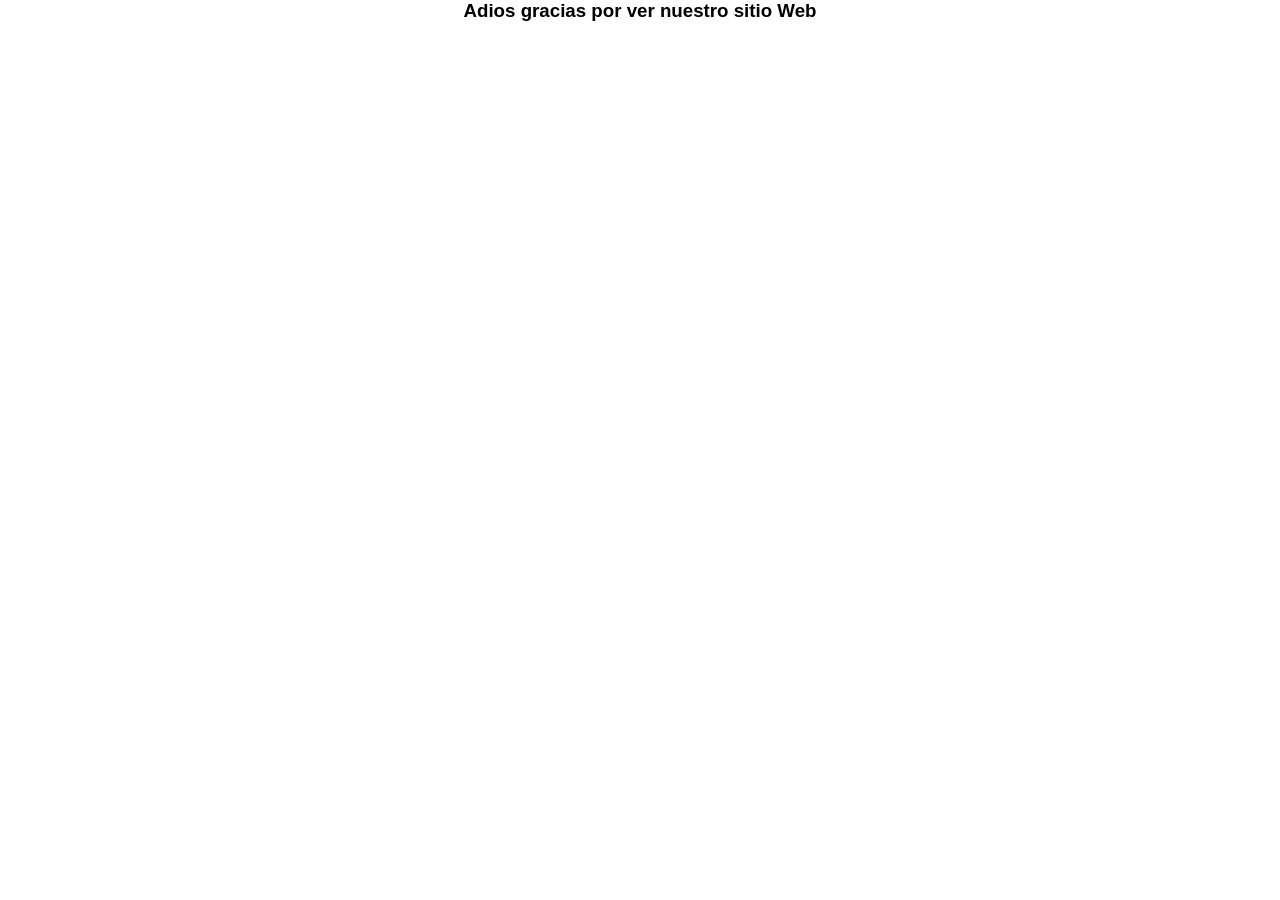
<file: pages/cerrarsesion.html>
<!DOCTYPE html>
<html lang="es">
<head>
    <meta charset="UTF-8">
    <meta name="viewport" content="width=device-width, initial-scale=1.0">
    <title>adios</title>
    <link rel="stylesheet" href="../static/css/style.css">
</head>
<body>
    <div class="adios">
        <h3>Adios gracias por ver nuestro sitio Web</h3>
    </div>
</body>
</html>
</file>
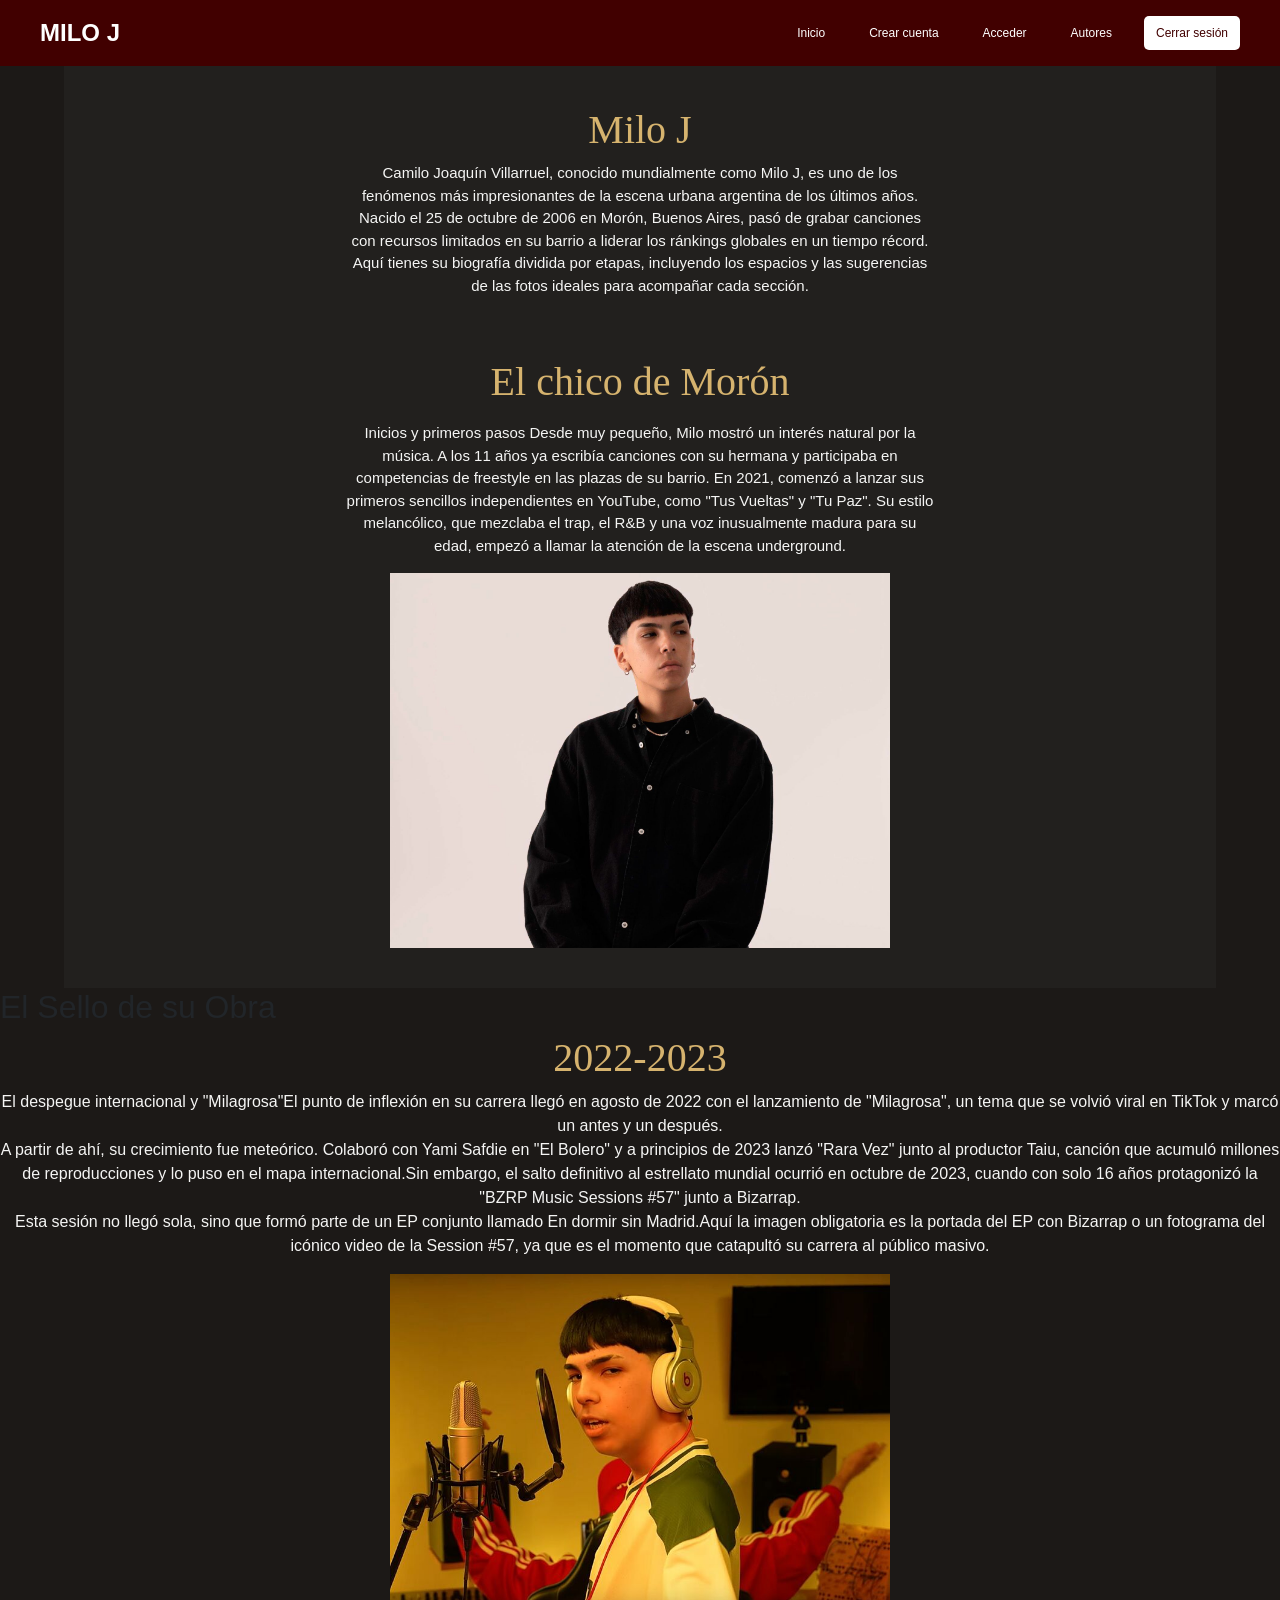
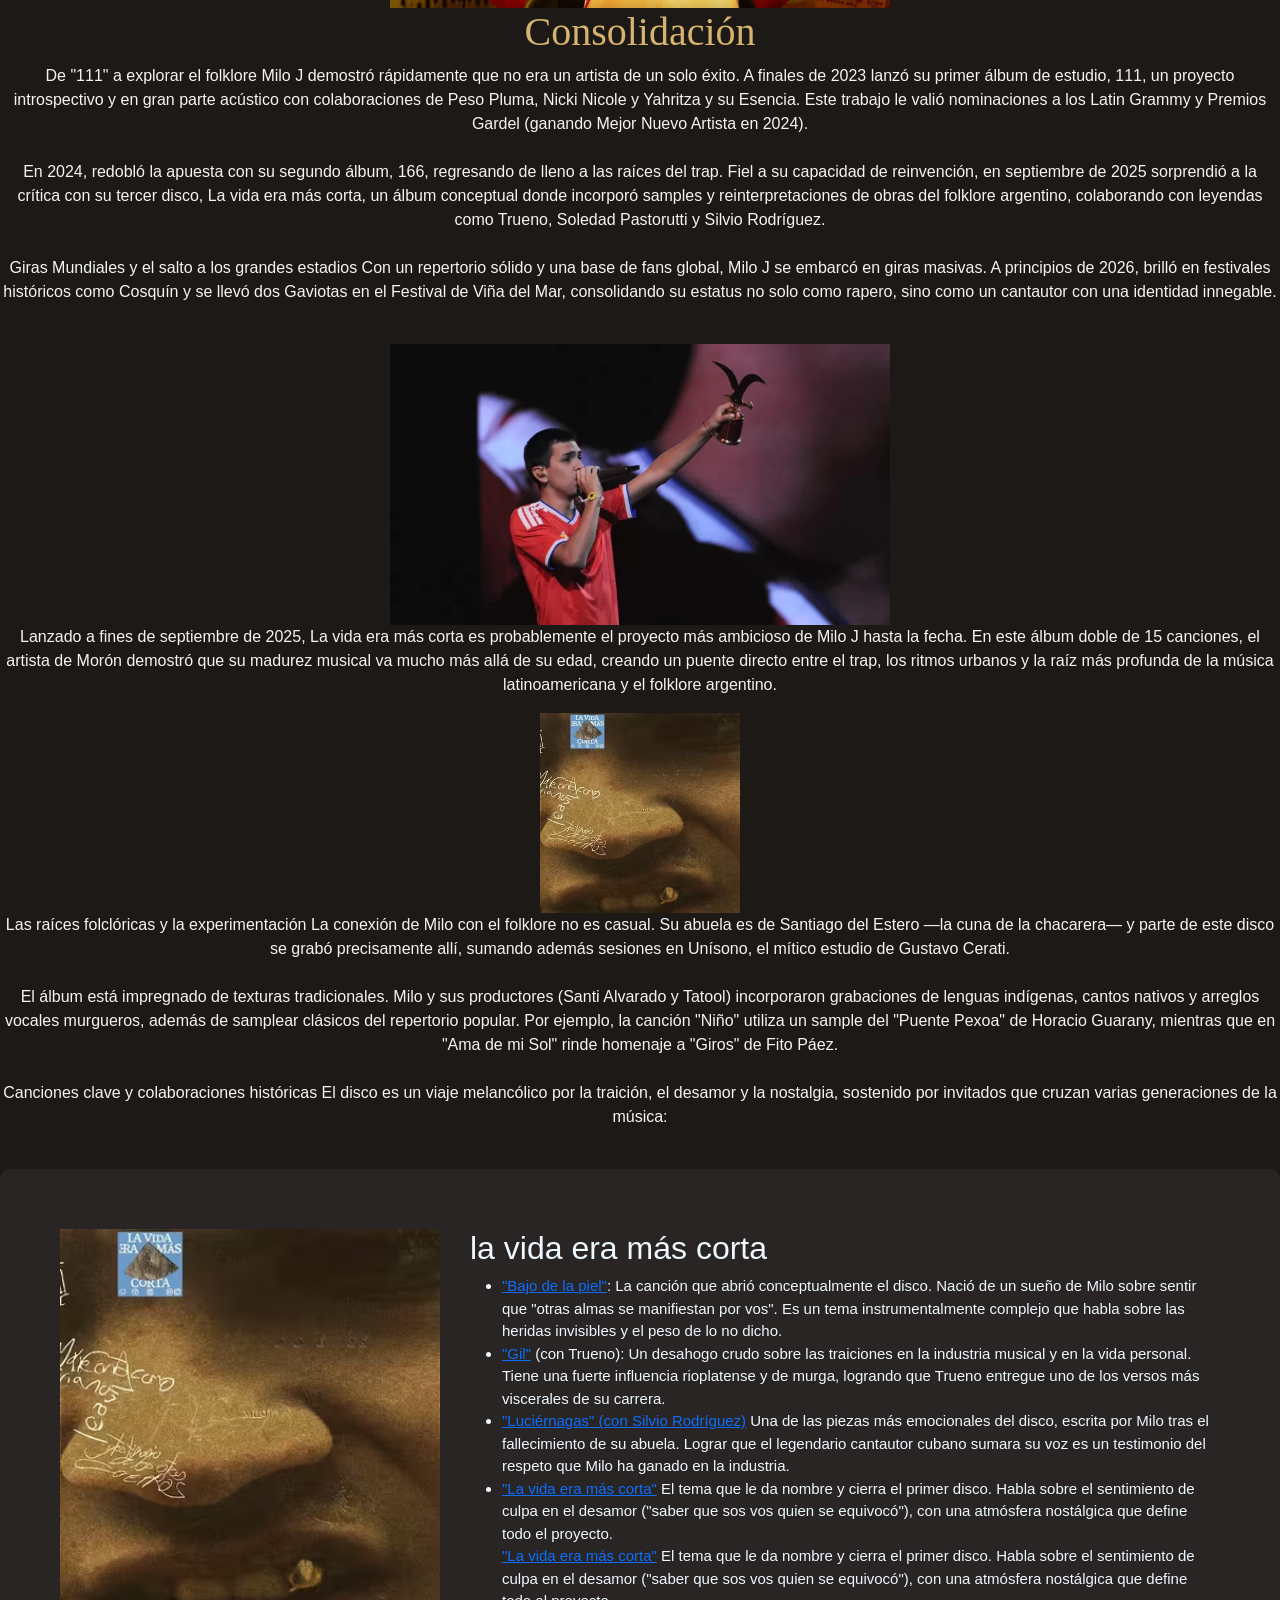
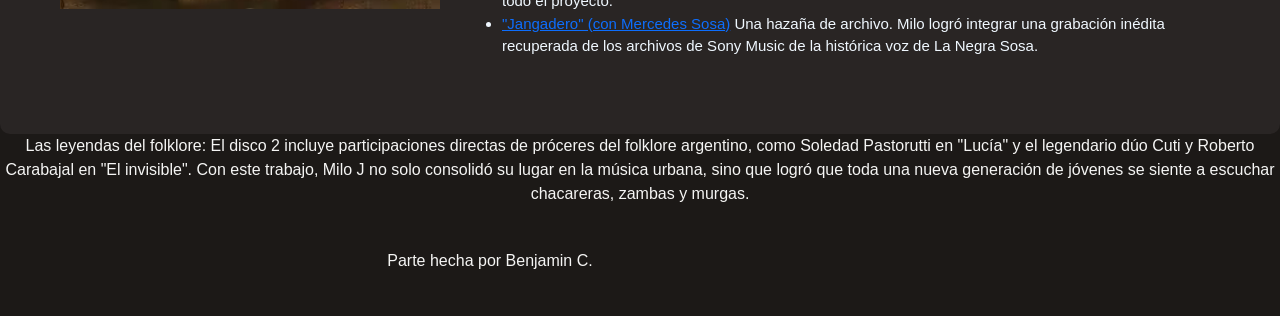
<file: pages/milo_j.html>
<!doctype html>
<html lang="es">

<head>
    <meta charset="UTF-8" />
    <meta name="viewport" content="width=device-width, initial-scale=1.0" />
    <meta name="author" content="Artiswiki" />
    <title>ARTISWIKI</title>
    <link rel="stylesheet" href="../static/css/style.css" />
    <link href="https://cdn.jsdelivr.net/npm/bootstrap@5.3.8/dist/css/bootstrap.min.css" rel="stylesheet"
        integrity="sha384-sRIl4kxILFvY47J16cr9ZwB07vP4J8+LH7qKQnuqkuIAvNWLzeN8tE5YBujZqJLB" crossorigin="anonymous" />
</head>

<body class="cuerpo">
    <nav class="navbarra">
        <div class="logo">
            <a href="https://www.youtube.com/channel/UCAPk9W8Ng6epalCoC3YVvsQ" class="titlem">Milo j</a>
        </div>
        <div class="nav-links">
            <a href="../index.html">Inicio</a>
            <a href="crear_cuenta.html">Crear cuenta</a>
            <a href="acceder.html">Acceder</a>
            <a href="autores.html">Autores</a>
            <a href="cerrarsesion.html" id="especial">Cerrar sesión</a>
        </div>
    </nav>
     <section class="div">
            <div class="caja">
    <h1 class="title">
        Milo J
    </h1>
    <p class="parrafo">
        Camilo Joaquín Villarruel, conocido mundialmente como Milo J, es uno de los fenómenos más impresionantes de la
        escena urbana argentina de los últimos años. Nacido el 25 de octubre de 2006 en Morón, Buenos Aires, pasó de
        grabar canciones con recursos limitados en su barrio a liderar los ránkings globales en un tiempo récord.

        Aquí tienes su biografía dividida por etapas, incluyendo los espacios y las sugerencias de las fotos ideales
        para acompañar cada sección.
        <br>
        <br><br>
    <h1 class="title">El chico de Morón</h1>
    </p>

    <p class="parrafo">
        Inicios y primeros pasos
        Desde muy pequeño, Milo mostró un interés natural por la música. A los 11 años ya escribía canciones con su
        hermana y participaba en competencias de freestyle en las plazas de su barrio. En 2021, comenzó a lanzar sus
        primeros sencillos independientes en YouTube, como "Tus Vueltas" y "Tu Paz". Su estilo melancólico, que mezclaba
        el trap, el R&B y una voz inusualmente madura para su edad, empezó a llamar la atención de la escena
        underground.
    </p>
    <div class="milo4">
    <img src="../static/images/Milo-J.webp" class="milo4" alt="miloj" />
    </div>
            </div>
     </section>
       <section class="secion">
            <div class="tos">
                <h2>El Sello de su Obra</h2>
    <h1 class="title">2022-2023</h1>
    <p class="parrafo">
        El despegue internacional y "Milagrosa"El punto de inflexión en su carrera llegó en agosto de 2022
        con el lanzamiento de "Milagrosa", un tema que se volvió viral en TikTok y marcó un antes y un después.
        <br>
        A partir de ahí, su crecimiento fue meteórico. Colaboró con Yami Safdie en "El Bolero" y a principios de 2023
        lanzó "Rara Vez" junto al productor Taiu, canción que acumuló millones de reproducciones y lo puso en el mapa
        internacional.Sin embargo, el salto definitivo al estrellato mundial ocurrió en octubre de 2023, cuando con solo
        16 años protagonizó la "BZRP Music Sessions #57" junto a Bizarrap.
        <br>
        Esta sesión no llegó sola, sino que formó parte de un EP conjunto llamado En dormir sin Madrid.Aquí la imagen
        obligatoria es la portada del EP con Bizarrap o un fotograma del icónico video de la Session #57, ya que es el
        momento que catapultó su carrera al público masivo.
    </p>
    <a href="https://www.youtube.com/watch?v=_6XzJPyAJDI"><img src="../static/images/milojbrz.jpg" class="milo5"
            alt="miloj" /></a>
            </div>
       </section>
    <h1 class="title">Consolidación</h1>
    <p class="parrafo">
        De "111" a explorar el folklore
        Milo J demostró rápidamente que no era un artista de un solo éxito. A finales de 2023 lanzó su primer álbum de
        estudio, 111, un proyecto introspectivo y en gran parte acústico con colaboraciones de Peso Pluma, Nicki Nicole
        y Yahritza y su Esencia. Este trabajo le valió nominaciones a los Latin Grammy y Premios Gardel (ganando Mejor
        Nuevo Artista en 2024).
        <br><br>
        En 2024, redobló la apuesta con su segundo álbum, 166, regresando de lleno a las raíces del trap. Fiel a su
        capacidad de reinvención, en septiembre de 2025 sorprendió a la crítica con su tercer disco, La vida era más
        corta, un álbum conceptual donde incorporó samples y reinterpretaciones de obras del folklore argentino,
        colaborando con leyendas como Trueno, Soledad Pastorutti y Silvio Rodríguez.
        <br><br>
        Giras Mundiales y el salto a los grandes estadios
        Con un repertorio sólido y una base de fans global, Milo J se embarcó en giras masivas. A principios de 2026,
        brilló en festivales históricos como Cosquín y se llevó dos Gaviotas en el Festival de Viña del Mar,
        consolidando su estatus no solo como rapero, sino como un cantautor con una identidad innegable.
        <br><br>
    </p>
    <a href="https://www.youtube.com/watch?v=E0anJ6_QTMM"><img src="../static/images/Milo-J-2-gaviota.webp"
            class="milo5" alt="miloj" /></a>
    <p class="parrafo">
        Lanzado a fines de septiembre de 2025, La vida era más corta es probablemente el proyecto más ambicioso de Milo
        J hasta la fecha. En este álbum doble de 15 canciones, el artista de Morón demostró que su madurez musical va
        mucho más allá de su edad, creando un puente directo entre el trap, los ritmos urbanos y la raíz más profunda de
        la música latinoamericana y el folklore argentino.
    </p>
    <a href="https://www.youtube.com/watch?v=9GCyD6HexgM&list=PLQrCjqpo8BVQ2RwwmVwA-X6S3KaZW2d-7"><img
            src="../static/images/milolvemc.avif" class="milo6" alt="miloj" /></a>
    <p class="parrafo">
        Las raíces folclóricas y la experimentación
        La conexión de Milo con el folklore no es casual. Su abuela es de Santiago del Estero —la cuna de la chacarera—
        y parte de este disco se grabó precisamente allí, sumando además sesiones en Unísono, el mítico estudio de
        Gustavo Cerati.
        <br><br>
        El álbum está impregnado de texturas tradicionales. Milo y sus productores (Santi Alvarado y Tatool)
        incorporaron grabaciones de lenguas indígenas, cantos nativos y arreglos vocales murgueros, además de samplear
        clásicos del repertorio popular. Por ejemplo, la canción "Niño" utiliza un sample del "Puente Pexoa" de Horacio
        Guarany, mientras que en "Ama de mi Sol" rinde homenaje a "Giros" de Fito Páez.
        <br><br>
        Canciones clave y colaboraciones históricas
        El disco es un viaje melancólico por la traición, el desamor y la nostalgia, sostenido por invitados que cruzan
        varias generaciones de la música:
        <br><br>
    </p>
    <div class="cajaDatosprincipal">
        <img src="../static/images/milolvemc.avif" alt="milo j">
        <div class="cajadatos">
            <h2>la vida era más corta</h2>
            <ul class="lista">
                <li><a
                        href="https://www.youtube.com/watch?v=YqmXjNZWg18&list=PLxA687tYuMWgFlOxLSr5p4HY9hIUuh_Ij&index=1">
                        "Bajo
                        de la piel"</a>: La canción que abrió conceptualmente el disco. Nació de un sueño de Milo sobre
                    sentir
                    que "otras almas se manifiestan por vos". Es un tema instrumentalmente complejo que habla sobre las
                    heridas
                    invisibles y el peso de lo no dicho.</li>
                <li><a
                        href="https://www.youtube.com/watch?v=wz9w9sWT_y0&list=PLxA687tYuMWgFlOxLSr5p4HY9hIUuh_Ij&index=4">"Gil"</a>
                    (con Trueno): Un desahogo crudo sobre las traiciones en la industria musical y en la vida personal.
                    Tiene
                    una fuerte influencia rioplatense y de murga, logrando que Trueno entregue uno de los versos más
                    viscerales
                    de su carrera.</li>
                <li><a
                        href="https://www.youtube.com/watch?v=W_Inpacdl30&list=PLxA687tYuMWgFlOxLSr5p4HY9hIUuh_Ij&index=16">"Luciérnagas"
                        (con Silvio Rodríguez)</a> Una de las piezas más emocionales del disco, escrita por Milo tras el
                    fallecimiento de su abuela. Lograr que el legendario cantautor cubano sumara su voz es un testimonio
                    del
                    respeto que Milo ha ganado en la industria.</li>
                <li><a
                        href="https://www.youtube.com/watch?v=PNBfdbaYplM&list=PLxA687tYuMWgFlOxLSr5p4HY9hIUuh_Ij&index=13">"La
                        vida era más corta"</a> El tema que le da nombre y cierra el primer disco. Habla sobre el
                    sentimiento de
                    culpa en el desamor ("saber que sos vos quien se equivocó"), con una atmósfera nostálgica que define
                    todo el
                    proyecto.</li>
                <a href="https://www.youtube.com/watch?v=PNBfdbaYplM&list=PLxA687tYuMWgFlOxLSr5p4HY9hIUuh_Ij&index=13">"La
                    vida
                    era más corta"</a> El tema que le da nombre y cierra el primer disco. Habla sobre el sentimiento de
                culpa en
                el desamor ("saber que sos vos quien se equivocó"), con una atmósfera nostálgica que define todo el
                proyecto.
                <li><a
                        href="https://www.youtube.com/watch?v=8rKtZGQf1PI&list=PLxA687tYuMWgFlOxLSr5p4HY9hIUuh_Ij&index=17">"Jangadero"
                        (con Mercedes Sosa)</a> Una hazaña de archivo. Milo logró integrar una grabación inédita
                    recuperada de
                    los archivos de Sony Music de la histórica voz de La Negra Sosa.
                </li>
            </ul>
        </div>
    </div>
    <p class="parrafo">
        Las leyendas del folklore: El disco 2 incluye participaciones directas de próceres del folklore argentino, como
        Soledad Pastorutti en "Lucía" y el legendario dúo Cuti y Roberto Carabajal en "El invisible".

        Con este trabajo, Milo J no solo consolidó su lugar en la música urbana, sino que logró que toda una nueva
        generación de jóvenes se siente a escuchar chacareras, zambas y murgas.
    </p>
    <footer class="footerC">
        <p class="parrafo">Parte hecha por Benjamin C.</p>
        <audio controls autoplay loop>
            <source src="../static/audios/Milo J - Solifican12 (Visualizer).mp3">
        </audio>
    </footer>

</body>

</html>
</file>
<file: static/css/style.css>
* {
    padding: 0;
    margin: 0;
    box-sizing: border-box;
    font-family: Arial, Helvetica, sans-serif;
}

.navbarra {
    padding: 15px 40px;
    display: flex;
    justify-content: space-between;
    align-items: center;
    background-color: #410000;
    flex-wrap: wrap;
}

.logo a {
    color: rgb(255, 255, 255);
    text-decoration: none;
    font-size: 24px;
    text-transform: uppercase;
    display: flex;
    align-items: center;
    font-weight: bold;
}

.nav-links {
    display: flex;
    gap: 20px;
}

.nav-links a {
    color: rgb(255, 255, 255);
    text-decoration: none;
    font-size: 12px;
    padding: 8px 12px;
    border-radius: 5px;
    transition: transform 0.3s ease;
}

.nav-links a:hover {
    transform: scale(1.1);
    background-color: white;
    color: #410000;
}

#especial {
    background-color: #fff;
    color: #410000;
}

.artistas {
    margin-top: 10px;
    display: flex;
    justify-content: space-between;
    flex-wrap: wrap;
}

.saber_mas {
    transition: transform 0.3s ease;
}

.saber_mas:hover {
    transform: scale(1.1);
}

.card {
    box-shadow: -1px -1px 10px grey;
    overflow: hidden;
    border: 1px solid black;
}

.adios {
    display: flex;
    justify-content: center;
    align-items: center;
}


/* PARTE DE MILO J*/
.milo5 {
    display: flex;
    justify-content: center;
    transition: transform 0.3s ease;
    margin: 0 auto;
    max-width: 500px;
}

.milo5:hover {
    border-radius: 50%;
    border: 1px solid #BB9C5F;
    transform: scale(0.9);
}

.milo4 {
    max-width: 500px;
    display: flex;
    margin: 0 auto;
    justify-content: center;
}

.milo6 {
    display: flex;
    justify-content: center;
    transition: transform 0.3s ease;
    max-width: 200px;
    margin: 0 auto;
}

.milo6:hover {
    border-radius: 50%;
    border: 1px solid #BB9C5F;
    transform: scale(0.9);
}

.parrafo {
    font-family: 'Franklin Gothic Medium', 'Arial Narrow', Arial, sans-serif;
    color: #F5F5F4;
    text-align: center;
}

.cuerpo {
    background-color: #1C1917;
}

.cajaDatosprincipal {
    min-height: 300px;
    height: auto;
    width: 100%;
    flex: 2;
    justify-content: space-between;
    border-radius: 10px;
    background-color: #292524;
    display: flex;
    padding: 60px;
    position: relative;
    gap: 30px;
    flex-wrap: wrap;
}

.cajadatos {
    align-self: center;
    color: aliceblue;
    font-size: 15px;
    flex: 2;
}

.cajaDatosprincipal img {
    flex: 1;
    height: auto;
    width: 380px;
    height: 380px;
    display: flex;
    justify-content: center;

}

.div {
    overflow: hidden;
    display: flex;
    align-items: center;
    justify-content: space-between;

    width: 90%;
    max-width: 1200px;
    margin: 0 auto;
    background-color: #22201E;
    padding: 40px;
    position: relative;
    gap: 30px;
    flex-direction: column;
  align-items: center;
  justify-content: center
}

.caja {

    width: 55%;
    color: #ffffff;
    font-size: 15px;
    text-align: center
}

.milo2 {
    width: 38%;
    border-radius: 8px;
}

.list a {
    text-decoration: none;
    color: #000000;
}

.list {
    color: rgb(43, 0, 0);
}

.title {
    font-family: 'Times New Roman', Times, serif;
    text-align: center;
    color: #D6B36E;
}

.tiltlem {
    color: rgb(51, 19, 19);
}

/*PARTE DE COSMIC KID*/
.Cosmickidimg1 {
    max-height: px;
    max-width: 300px;
    display: flex;
    flex-wrap: wrap;
}

.Cosmickid2 {
    display: flex;
    margin: 30px 10px 0 0px;
    gap: 20px;
}

.Cosmickid2 img {
    max-width: 1000px;
    position: relative;
    bottom: 15px;
    border: 6px solid #700b45;
    transition: transform 0.3s ease;
}

.logo_cosmickid a {
    color: #88416a;
    text-decoration: none;
    font-size: 24px;
    text-transform: uppercase;
    display: flex;
    align-items: center;
    font-weight: bold;
}

.FontCosmic {
    font-family: Cambria, Cochin, Georgia, Times, 'Times New Roman', serif;
    color: rgb(255, 255, 255);
    border: 6px solid #700b45;
    padding: 20px;
}

.Cosmicuerpo {
    background-color: #41122d;
    justify-content: space-between;
    color: rgb(255, 255, 255);
}

.Cosmiclista {
    display: flex;
    justify-content: space-between;
    border: 6px solid #700b45;
    align-items: center;
    flex-wrap: wrap;
    padding: 20px;
}

.Cosmiclista a {
    text-decoration: none;
    color: white;
}

.Cosmiclista2 {
    display: flex;
    flex-direction: column;
    color: rgb(255, 255, 255);
}

.Cosmickidimg3 {
    display: flex;
    justify-content: center;
    transition: transform 0.3s ease;
}

.Cosmickidimg3:hover {
    border-radius: 50%;
    border: 1px solid crimson;
    transform: scale(1.2);
}

.Cosmickid2 img:hover {
    transform: scale(1.1);
}

.footerC {
    display: flex;
    justify-content: center;
    align-items: center;
    width: 100%;
    padding: 20px;
    color: white;
}

.footerC audio {
    visibility: hidden;
}

/* PARTE DE MICHAEL JACKSON */
.body_michael {
    background-color: #441111;
}

.MICHAEL {
    height: 342PX;
}

.logo_michael a {
    color: rgba(240, 216, 4, 0.699);
    text-decoration: none;
    font-size: 24px;
    text-transform: uppercase;
    display: flex;
    align-items: center;
    font-weight: bold;
}

.michael {
    position: relative;
    display: flex;
    margin: 30px 10px 0 10px;
    gap: 30px;
    color: white;
}

.parrafo1_michael {
    padding-right: 30px;
}

.parrafo1_michael a {
    text-decoration: none;
}

.imagenes {
    display: flex;
    flex-direction: column;
    gap: 30px;
    align-items: center;
}

.referencia img {
    max-height: 300px;
    border: 2px solid grey;
}

.volver {
    display: flex;
    flex-direction: column;
    justify-content: flex-start;
    gap: 20px;
    padding: 20px;
    border-radius: 6px;
    box-shadow: -1px -1px 10px rgb(80, 80, 80);
    background-color: rgb(187, 169, 6);

}

.volver img {
    max-width: 200px;
    border-radius: 6px;
}

.volver_texto {
    background-color: #410000;
    color: rgba(240, 216, 4, 0.699);
    text-decoration: none;
    padding: 13px;
    border-radius: 8px;
    transition: transform 0.3s ease;
    max-width: 70px;
}

.volver_texto:hover {
    transform: scale(1.1);
    background-color: rgb(187, 169, 6);
    color: #410000;
    border: 4px solid #410000;
    font-weight: bold;
    padding: 7px;
}

.informacion_michael li {
    margin: 10px;
}

.footer {
    color: #fff;
}



/*--------------------------------------------------------------------------PARTE DE Residente*/

.cuerpo_tre {
    background-color: #ffffff;
}

.section_1 {
    overflow: hidden;
    display: flex;
    flex-direction: column;
    padding: 50px;
    gap: 20px;
}

.div_secion_1 {
    flex-wrap: wrap;
    min-height: 400px;
    width: 100%;
    justify-content: space-between;
    align-items: center;
    border: 1px solid black;
    display: flex;
    padding: 0px 40px 0 40px;
    position: relative;
}

.caja_texto {
    overflow: hidden;
    flex: 1;

}

.imagen {
    flex: 1;
    position: relative;
    width: 100%;

    display: flex;
}

.imagen img {
    position: absolute;
    height: 480px;
    top: -280px;
    min-width: 300px;

}


.caja_doatos_div {
    display: flex;
    gap: 20px;
    flex-wrap: wrap;

}

.caja_Datos_principal {
    min-height: 300px;
    height: auto;
    width: 40%;
    flex: 2;
    justify-content: space-between;
    border-radius: 10px;
    background-color: black;
    display: flex;
    padding: 60px;
    position: relative;
    gap: 30px;

    flex-wrap: wrap;

}

.caja_datos {
    align-self: center;
    color: aliceblue;
    font-size: 15px;
    flex: 2;
}

.caja_Datos_principal img {
    flex: 1;
    height: auto;
    width: 280px;
    height: 250px;
    display: flex;
    justify-content: center;

}

.caja_dos_dato {
    min-height: 300px;
    height: auto;
    flex: 1;

    border: 1px solid black;
    border-radius: 10px;
    background-color: rgb(255, 255, 255);
    padding: 70px
}

.caja_dos_dato p {
    padding: 10px;
}


.seccion_calletre {
    width: 100%;
    height: 300px;
    border: 1px solid black;
    padding: 40px;

}


.div_secion_22 {
    overflow: hidden;
    flex-wrap: wrap;
    width: 100%;

    justify-content: space-between;
    background-color: #000000;
    display: flex;
    padding: 40px;
    position: relative;
    gap: 30px;

}

.caja_texto_tos {

    width: 55%;
    color: #ffffff;
    font-size: 15px;

}

.imagen_dos {
    display: flex;
    justify-content: center;
    flex: 2;

}

.imagen_dos img {

    box-shadow: #ffffff 1px 1px 1px 1px;
    width: 300px;
    height: 300px;

}

.titulo_tar {
    align-self: center;
}

.contenedor_tarjetas_dos {
    padding: 15px 0;
    border-radius: 2px;
    display: flex;
    justify-content: center;
    gap: 10px;
    text-align: center;
    flex-wrap: wrap;
}


.box_dos {
    flex: 1;
    min-width: 300px;
    background-color: #F5F8FE;
    display: flex;
    flex-direction: column;
    color: rgb(34, 34, 34);
    border: 2px#7c7b7b solid;
    gap: 20px;
    width: 100px;
    height: 380px;
    width: 39%;
    border-radius: 10px;
    transition: tranform 0.5s ease, box-shadow 0.3s ease;
}

.box_dos:hover {
    transform: translateY(-10px);
    box-shadow: 0 15PX 25px rgb(71, 71, 71);
}


.box_dos h3 {
    padding: 10px 10px;
    color: #555454;
}

.box_dos p {
    padding: 14px 10px;
    align-items: center;
    color: #525050;
}

.CONTENEDOR_dos {
    overflow: hidden;
    min-height: 270px;
    background-color: #000000;
    color: white;
    border: 2px#ffffff solid;
    width: 100%;
    padding: 20px;
    border-radius: 10px;

}

.contendor_tres {


    border-radius: 2px;
    background-color: #F5F8FE;
    display: flex;
    justify-content: center;
    text-align: center;
}

.foto {
    flex-wrap: wrap;
    display: flex;
    border-radius: 2px;
    padding: 10px;
    position: relative;
    justify-content: space-between;
    gap: 10px;
    overflow: hidden;

}




.di {
    height: 500px;
    border: 2px #525050 solid;
    border-radius: 2px;
    flex: 1;
    min-width: 300px;
}

.foto img {
    position: relative;
    left: 100px;
    top: 40px;
}

.video24 {
    max-width: 560px;
    max-height: 340px;
    min-width: 200px;

    width: 100%;
    display: flex;

    justify-content: space-between;
}


.video_foto {

    height: 500px;
    border: 2px #525050 solid;
    padding: 40px;
    min-height: 300px;
    height: auto;
    flex: 1;
}

.video_foto h2 {
    padding: 10px;
    color: #555454;
}
</file>
